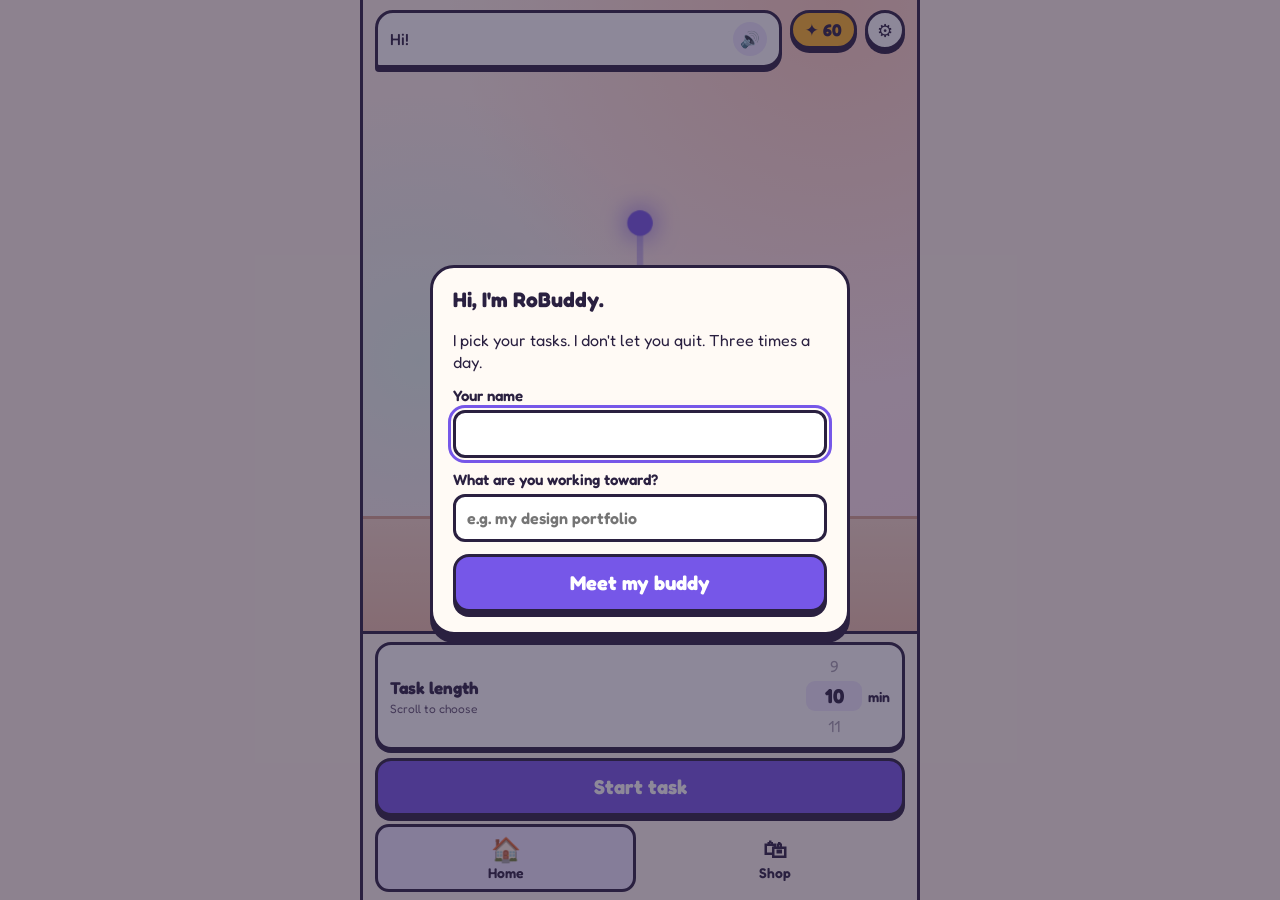
<file: index.html>
<!DOCTYPE html>
<html lang="en">
<head>
<meta charset="UTF-8">
<meta name="viewport" content="width=device-width, initial-scale=1, maximum-scale=1, user-scalable=no, viewport-fit=cover">
<meta name="theme-color" content="#fff1e6">
<title>RoBuddy</title>
<link rel="preconnect" href="https://fonts.googleapis.com"><link rel="preconnect" href="https://fonts.gstatic.com" crossorigin>
<link href="https://fonts.googleapis.com/css2?family=Fredoka:wght@400;500;600;700&display=swap" rel="stylesheet">
<link rel="stylesheet" href="style.css">
</head>
<body>
<div id="app" data-mode="home">

  <header id="top">
    <div id="greet"><p id="say">Hi!</p><button id="hear" aria-label="Hear buddy">🔊</button></div>
    <div id="coins" aria-label="Coins">✦ <b id="coinN">0</b></div>
    <button id="gear" aria-label="Settings">⚙</button>
  </header>

  <main id="stage">
    <div id="buddy" class="m-smile">
      <div class="b3d">
        <i class="ant"></i>
        <div class="head">
          <div class="ear l"></div><div class="ear r"></div>
          <div class="face"><i class="eye l"></i><i class="eye r"></i>
            <div class="mouth"><u class="t"></u><u class="b"></u></div></div>
          <span class="cheek l"></span><span class="cheek r"></span>
          <div id="hat"></div>
        </div>
        <div class="body"><span id="bodyIcon"></span><i class="led"></i></div>
      </div>
      <div class="shadow"></div>
    </div>

    <section id="taskcard">
      <h2 id="tTitle">Task</h2>
      <ol id="tSteps"></ol>
      <p id="tMeta"></p>
    </section>
    <button id="pause" aria-label="Pause or resume">⏸ Pause</button>
    <p id="lockmsg">See you tomorrow. Don't be late.</p>
  </main>

  <footer id="bottom">
    <div class="pane p-home">
      <div id="durationPicker">
        <div class="duration-copy"><b>Task length</b><small>Scroll to choose</small></div>
        <div class="duration-wheel-wrap">
          <div id="durationWheel" role="spinbutton" tabindex="0" aria-label="Task length in minutes" aria-valuemin="1" aria-valuemax="60" aria-valuenow="10"></div>
          <span>min</span>
        </div>
      </div>
      <button id="start" class="big">Start task</button>
    </div>
    <div class="pane p-task">
      <div id="timer"><div id="bar"></div><span id="clock">10:00</span></div>
      <button id="finish" class="big">Finish ✓</button>
    </div>
    <div class="pane p-shop">
      <div id="tabs"><button data-c="c" class="on">Shells</button><button data-c="h">Hats</button><button data-c="b">Costumes</button></div>
      <div id="items"></div>
    </div>
    <nav id="nav"><button data-m="home" class="on"><span>🏠</span>Home</button><button data-m="shop"><span>🛍</span>Shop</button></nav>
  </footer>
</div>

<div id="rotatePrompt" role="status" aria-live="polite">
  <div><span aria-hidden="true">↻</span><b>Keep RoBuddy upright</b><p>Please turn your phone back to portrait.</p></div>
</div>

<dialog id="welcome"><form method="dialog" id="wForm">
  <h2>Hi, I'm RoBuddy.</h2>
  <p>I pick your tasks. I don't let you quit. Three times a day.</p>
  <label>Your name<input id="wName" required maxlength="24" autocomplete="given-name"></label>
  <label>What are you working toward?<input id="wGoal" required maxlength="80" placeholder="e.g. my design portfolio"></label>
  <button class="big">Meet my buddy</button></form></dialog>

<dialog id="settings"><form method="dialog">
  <h2>Voice &amp; settings</h2>
  <label>Voice<select id="sVoice"></select></label>
  <label>Deepness<input id="sPitch" type="range" min="0.1" max="1.2" step="0.05"></label>
  <label>Speed<input id="sRate" type="range" min="0.6" max="1.3" step="0.05"></label>
  <button type="button" id="sTest" class="ghost">Test voice</button>
  <button type="button" id="sReset" class="ghost">Reset today (testing)</button>
  <button class="big">Done</button></form></dialog>

<dialog id="proof"><div>
  <h2>Prove it.</h2><p id="pHint">Show me the finished task.</p>
  <div id="cam"><video id="vid" playsinline muted></video><img id="snap" alt=""></div>
  <input id="file" type="file" accept="image/*" capture="environment" hidden>
  <div class="row"><button id="pSnap" class="big">📸 Take picture</button><button id="pCancel" class="ghost">Back</button></div>
</div></dialog>

<dialog id="penalty"><div>
  <h2>Penalty task</h2><p id="penText"></p><div id="penClock">0</div>
  <button id="penGo" class="big" disabled>Do it…</button>
</div></dialog>

<canvas id="work" width="64" height="64" hidden></canvas>
<script src="script.js"></script>
</body>
</html>
</file>
<file: style.css>
:root{
  --ink:#2a2040; --cream:#fff4ea; --pink:#ffe3ee; --lav:#7657e8; --lav-d:#5b3fd0; --peach:#ff735d; --gold:#ffb629; --mint:#21b889;
  --rc:#f1d6c1;           /* shell colour, changed by the shop */
  --ac:#7657e8;           /* antenna / eye glow, changed by mood */
  --line:#e5cfc4;
  font-family:Fredoka,ui-rounded,"SF Pro Rounded",system-ui,sans-serif;
}
*{box-sizing:border-box;-webkit-tap-highlight-color:transparent}
html,body{margin:0;height:100%;overflow:hidden;background:var(--cream);color:var(--ink);overscroll-behavior:none;touch-action:manipulation}
button{font:inherit;color:inherit;cursor:pointer;border:0;background:none}
button:focus-visible,input:focus-visible,select:focus-visible{outline:3px solid var(--lav);outline-offset:2px}
h2{margin:0 0 6px;font-size:21px;line-height:1.15}
p{margin:0}

#app{height:100dvh;display:grid;grid-template-rows:auto 1fr auto;max-width:560px;margin:auto;
  background:radial-gradient(circle at 85% 0,#ffd1c2 0,transparent 38%),radial-gradient(circle at 10% 40%,#e6f7ee 0,transparent 36%),linear-gradient(160deg,var(--cream),var(--pink) 70%,#eef6ff)}

/* ---------- top: greeting (left), coins (right) ---------- */
#top{display:flex;gap:8px;align-items:flex-start;padding:calc(env(safe-area-inset-top) + 10px) 12px 4px}
#greet{flex:1;min-height:56px;background:#fff;border:3px solid var(--ink);border-radius:18px 18px 18px 4px;padding:9px 12px;display:flex;gap:8px;align-items:center;box-shadow:0 4px 0 var(--ink)}
#say{flex:1;font-size:16px;font-weight:500;line-height:1.25}
#hear{width:34px;height:34px;border-radius:50%;background:#efe9ff;font-size:16px}
#coins{background:var(--gold);border:3px solid var(--ink);border-radius:999px;padding:6px 12px;font-weight:700;font-size:17px;box-shadow:0 4px 0 var(--ink);white-space:nowrap}
#gear{width:40px;height:40px;border-radius:50%;background:#fff;border:3px solid var(--ink);font-size:18px;box-shadow:0 4px 0 var(--ink)}

/* ---------- stage ---------- */
#stage{position:relative;overflow:hidden;touch-action:none;user-select:none;-webkit-user-select:none}
#stage::after{content:"";position:absolute;left:0;right:0;bottom:0;height:var(--floorH,70px);background:linear-gradient(#f6d9c8,#eec3ae);border-top:3px solid #d9a68f;pointer-events:none}

/* ---------- buddy (CSS 3D) ---------- */
#buddy{position:absolute;left:0;top:0;width:200px;height:250px;transform-origin:0 0;will-change:transform;z-index:3;cursor:grab;perspective:700px}
#buddy.drag{cursor:grabbing}
.b3d{position:absolute;inset:0;transform-style:preserve-3d;transform:rotateX(var(--rx,0deg)) rotateY(var(--ry,0deg))}
#buddy.idle .b3d{animation:sway 5s ease-in-out infinite}
#buddy.drag .b3d{animation:none}
@keyframes sway{0%,100%{transform:rotateY(-14deg) translateY(0)}50%{transform:rotateY(14deg) translateY(-6px)}}
.ant{position:absolute;left:98px;top:12px;width:4px;height:32px;background:#cdb8e4;border-radius:3px}
.ant::before{content:"";position:absolute;left:-6px;top:-10px;width:16px;height:16px;border-radius:50%;background:var(--ac);box-shadow:0 0 16px var(--ac)}
.head,.body{position:absolute;transform-style:preserve-3d}
.head{left:30px;top:40px;width:140px;height:114px;border:3px solid #fff8f1;border-radius:40px;background:linear-gradient(145deg,var(--rc),color-mix(in srgb,var(--rc),#b9a2e8 45%))}
.head::after,.body::after{content:"";position:absolute;inset:-3px;border-radius:inherit;background:color-mix(in srgb,var(--rc),#4a365f 38%);transform:translateZ(-30px)}
.body{left:52px;top:152px;width:96px;height:72px;border:3px solid #fff8f1;border-radius:36px 36px 30px 30px;background:linear-gradient(145deg,var(--rc),color-mix(in srgb,var(--rc),#9d86d9 55%));display:grid;place-items:center}
.body::after{transform:translateZ(-22px)}
#bodyIcon{font-size:34px;transform:translateZ(3px)}
.led{position:absolute;right:12px;bottom:9px;width:7px;height:7px;border-radius:50%;background:var(--ac);box-shadow:0 0 8px var(--ac)}
.ear{position:absolute;top:38px;width:16px;height:38px;background:#b9a8dc;border:3px solid #f1e3e3;border-radius:10px}
.ear.l{left:-16px}.ear.r{right:-16px}
.face{position:absolute;inset:13px 11px 13px;background:#14172a;border-radius:28px;box-shadow:inset 0 0 16px #000;transform:translateZ(3px);display:flex;justify-content:center;align-items:flex-start;gap:30px;padding-top:24px;transition:background .2s}
.eye{width:15px;height:24px;border-radius:50%;background:var(--ac);box-shadow:0 0 14px var(--ac);transition:.18s}
.cheek{position:absolute;top:80px;width:13px;height:6px;border-radius:50%;background:#f0a3b8;transform:translateZ(4px)}
.cheek.l{left:15px}.cheek.r{right:15px}
.mouth{position:absolute;left:50%;bottom:14px;width:30px;height:13px;transform:translateX(-50%);border-bottom:4px solid #c7b9ff;border-radius:0 0 22px 22px;transition:.18s;overflow:hidden}
.mouth u{display:none;position:absolute;left:6%;width:88%;height:17px;background:#fff;clip-path:polygon(0 0,100% 0,87.5% 100%,75% 0,62.5% 100%,50% 0,37.5% 100%,25% 0,12.5% 100%)}
.mouth u.t{top:0}.mouth u.b{bottom:0;transform:scaleY(-1)}
#hat{position:absolute;left:50%;top:-38px;transform:translateX(-50%) translateZ(8px);font-size:50px;line-height:1;pointer-events:none;filter:drop-shadow(0 3px 2px #0003)}
.shadow{position:absolute;left:28px;bottom:-4px;width:144px;height:18px;background:#0003;border-radius:50%;filter:blur(7px)}

/* moods */
.m-happy .eye{height:10px;border-radius:50% 50% 10% 10%;transform:translateY(8px)}
.m-happy .mouth{width:46px;height:22px}
.m-smile .mouth{width:36px;height:16px}
.m-purr .eye{height:8px;width:22px;border-radius:0;background:none;border-top:5px solid var(--ac);box-shadow:none;transform:translateY(10px)}
.m-purr .mouth{width:28px;height:12px}
.m-purr .head{animation:purr .09s linear infinite}
@keyframes purr{0%{transform:translate(-1.5px,0)}50%{transform:translate(1.5px,1px)}100%{transform:translate(-1.5px,0)}}
.m-sad{--ac:#8ca8ff}
.m-sad .eye{height:15px;transform:translateY(8px)}
.m-sad .mouth{border:0;border-top:4px solid #c7b9ff;border-radius:22px 22px 0 0;width:28px;height:12px;bottom:18px}
.m-sad .face::after{content:"";position:absolute;left:30px;top:56px;width:8px;height:14px;border-radius:50% 50% 50% 50%/60% 60% 40% 40%;background:#8fd0ff;animation:tear 1.6s ease-in infinite}
@keyframes tear{from{transform:translateY(0);opacity:1}to{transform:translateY(26px);opacity:0}}
.m-angry{--ac:#ff5766}
.m-angry .face{background:#2a1020}
.m-angry .eye{height:13px;width:20px;border-radius:2px}
.m-angry .eye.l{transform:rotate(22deg) translateY(8px)}.m-angry .eye.r{transform:rotate(-22deg) translateY(8px)}
.m-angry .mouth{width:30px;height:0;border-bottom:5px solid #ff9aa5;border-radius:0;bottom:18px}
.m-angry .b3d{animation:shake .12s linear infinite!important}
@keyframes shake{0%,100%{transform:translateX(-3px)}50%{transform:translateX(3px)}}
.m-bite .eye{height:12px;transform:translateY(6px)}
.m-bite .mouth{width:92px;height:60px;bottom:8px;border:0;background:#4a0f22;border-radius:14px 14px 46px 46px;overflow:hidden;animation:chomp .22s ease-out}
.m-bite .mouth u{display:block}
@keyframes chomp{from{height:8px}to{height:60px}}
.m-sleep .eye{height:4px;border-radius:4px;transform:translateY(14px)}
.m-sleep .mouth{width:10px;height:10px;border:3px solid #c7b9ff;border-radius:50%}
.m-think .eye{transform:translateX(5px)}

/* ---------- task card / pause / lock message ---------- */
#taskcard,#pause,#lockmsg{display:none;position:absolute;z-index:2}
#taskcard{right:10px;top:12px;width:49%;background:#fff;border:3px solid var(--ink);border-radius:20px;padding:12px 14px;box-shadow:0 5px 0 var(--ink)}
#tTitle{font-size:20px}
#tSteps{margin:6px 0 8px;padding-left:20px;font-size:14.5px;line-height:1.35}
#tMeta{font-size:13px;font-weight:600;color:#5a3fc0}
#pause{left:12px;bottom:calc(var(--floorH,70px) - 46px);background:#fff;border:3px solid var(--ink);border-radius:999px;padding:8px 14px;font-weight:600;font-size:15px;box-shadow:0 4px 0 var(--ink)}
#lockmsg{left:0;right:0;top:12px;text-align:center;font-size:20px;font-weight:600}

/* ---------- bottom ---------- */
#bottom{padding:8px 12px calc(env(safe-area-inset-bottom) + 8px);display:grid;gap:8px;background:#fff8f1;border-top:3px solid var(--ink)}
.pane{display:none}
.big{background:var(--lav);color:#fff;border:3px solid var(--ink);border-radius:16px;padding:14px 18px;font-size:20px;font-weight:700;box-shadow:0 5px 0 var(--ink);width:100%}
.big:active{transform:translateY(3px);box-shadow:0 2px 0 var(--ink)}
.big:disabled{background:#c9c2dd;color:#4a4260}
.big.pulse{animation:pulse 1.1s ease-in-out infinite}
@keyframes pulse{50%{transform:scale(1.04)}}
.ghost{background:#fff;border:3px solid var(--ink);border-radius:14px;padding:10px 14px;font-weight:600}
#timer{position:relative;height:66px;border:3px solid var(--ink);border-radius:16px;background:#fff;overflow:hidden;margin-bottom:8px}
#bar{position:absolute;inset:0 auto 0 0;width:100%;background:#d9cffb;transition:width 1s linear}
#clock{position:absolute;inset:0;display:grid;place-items:center;font-size:38px;font-weight:700;font-variant-numeric:tabular-nums}
#nav{display:flex;gap:8px}
#nav button{flex:1;padding:8px;border-radius:14px;font-weight:600;font-size:14px;display:grid;justify-items:center;gap:0;border:3px solid transparent}
#nav button span{font-size:24px}
#nav button.on{background:#efe9ff;border-color:var(--ink)}

/* Home task-length picker */
#durationPicker{min-height:98px;display:flex;align-items:center;justify-content:space-between;gap:8px;padding:6px 12px;background:#fff;border:3px solid var(--ink);border-radius:16px;box-shadow:0 3px 0 var(--ink)}
.duration-copy{display:grid;gap:3px}
.duration-copy b{font-size:17px}
.duration-copy small{font-size:12px;color:#665a76}
.duration-wheel-wrap{display:flex;align-items:center;gap:6px}
#durationWheel{width:56px;height:90px;overflow-y:scroll;scroll-snap-type:y mandatory;scrollbar-width:none;-webkit-overflow-scrolling:touch;overscroll-behavior:contain;touch-action:pan-y;text-align:center;outline-offset:0}
#durationWheel::-webkit-scrollbar{display:none}
.duration-spacer,.minute{height:30px;flex:none}
.minute{display:grid;place-items:center;scroll-snap-align:center;font-size:16px;font-variant-numeric:tabular-nums;color:#716982;opacity:.62}
.minute.selected{border-radius:9px;background:#efe9ff;color:var(--ink);font-size:20px;font-weight:700;opacity:1}
.duration-wheel-wrap>span{font-size:14px;font-weight:600}

[data-mode=home] .p-home,[data-mode=task] .p-task,[data-mode=shop] .p-shop{display:block}
[data-mode=home] .p-home{display:grid;gap:8px}
[data-mode=task] #taskcard,[data-mode=task] #pause,[data-mode=night] #lockmsg{display:block}
[data-mode=task] #nav{display:none}
[data-mode=night] #stage{background:#2b2748}
[data-mode=night] #stage::after{background:#3b3560;border-color:#241f3d}

/* shop */
#tabs{display:flex;gap:6px;margin-bottom:8px}
#tabs button{flex:1;padding:8px;border-radius:999px;border:3px solid var(--ink);background:#fff;font-weight:600;font-size:14px}
#tabs button.on{background:var(--lav);color:#fff}
#items{display:flex;gap:8px;overflow-x:auto;padding:2px 2px 8px;scroll-snap-type:x proximity}
.item{flex:0 0 108px;scroll-snap-align:start;background:#fff;border:3px solid var(--ink);border-radius:16px;padding:8px;text-align:center;display:grid;gap:4px}
.item.sel{background:#efe9ff}
.item .art{font-size:34px;height:42px;display:grid;place-items:center}
.item .sw{width:34px;height:34px;border-radius:50%;border:3px solid var(--ink)}
.item b{font-size:13px;font-weight:600}
.item button{background:var(--gold);border:2px solid var(--ink);border-radius:10px;padding:5px;font-weight:700;font-size:13px}
.item button.own{background:#d7f4e8}.item button.on{background:var(--mint);color:#06281e}

/* Keep the shop controls compact so the buddy keeps the same roomy stage as Home. */
.p-shop{min-width:0}
#items{height:106px;align-items:stretch;overscroll-behavior-x:contain}
.item{flex-basis:clamp(88px,25vw,108px);padding:5px;gap:2px;grid-template-rows:32px 1fr auto;min-width:0}
.item .art{height:32px;font-size:27px}
.item .sw{width:28px;height:28px}
.item b{font-size:12px;white-space:nowrap;overflow:hidden;text-overflow:ellipsis}
.item button{padding:4px 2px;font-size:12px;white-space:nowrap}
@media(max-height:700px){
  #bottom{gap:5px;padding-top:5px;padding-bottom:calc(env(safe-area-inset-bottom) + 5px)}
  #tabs{margin-bottom:4px}
  #tabs button{padding:6px;font-size:13px}
  #items{height:96px}
  .item{grid-template-rows:28px 1fr auto}
  .item .art{height:28px}
  #nav button{padding:5px;gap:0}
  #nav button span{font-size:20px}
}

/* dialogs */
dialog{border:3px solid var(--ink);border-radius:24px;padding:20px;width:min(92vw,420px);background:#fffaf5;color:var(--ink);box-shadow:0 8px 0 var(--ink)}
dialog::backdrop{background:#2a204088}
dialog form,dialog>div{display:grid;gap:12px}
dialog p{font-size:16px;line-height:1.35}
label{display:grid;gap:5px;font-weight:600;font-size:15px}
input,select{font:inherit;font-size:16px;padding:11px;border:3px solid var(--ink);border-radius:12px;background:#fff;color:var(--ink);width:100%}
input[type=range]{padding:0;accent-color:var(--lav)}
#cam{position:relative;border-radius:16px;overflow:hidden;background:#14172a;aspect-ratio:3/4;max-height:52dvh}
#vid,#snap{position:absolute;inset:0;width:100%;height:100%;object-fit:cover}
#snap{display:none}#cam.shot #snap{display:block}#cam.shot #vid{display:none}
.row{display:grid;grid-template-columns:1fr auto;gap:8px}
#penClock{font-size:60px;font-weight:700;text-align:center;font-variant-numeric:tabular-nums}

@media (prefers-reduced-motion:reduce){#buddy.idle .b3d,.big.pulse,.m-purr .head{animation:none}}
@media (min-width:561px){#app{border-inline:3px solid var(--ink)}}
#rotatePrompt{display:none}
@media (orientation:landscape) and (max-height:600px) and (pointer:coarse){
  #rotatePrompt{position:fixed;inset:0;z-index:10000;display:grid;place-items:center;padding:24px;background:linear-gradient(160deg,#fff4ea,#ffe3ee 70%,#eef6ff);color:#2a2040;text-align:center;font-family:Fredoka,ui-rounded,system-ui,sans-serif}
  #rotatePrompt div{max-width:320px}
  #rotatePrompt span{display:block;font-size:44px;color:#7657e8;margin-bottom:8px}
  #rotatePrompt b{display:block;font-size:25px}
  #rotatePrompt p{margin-top:8px;font-size:17px}
}
</file>
